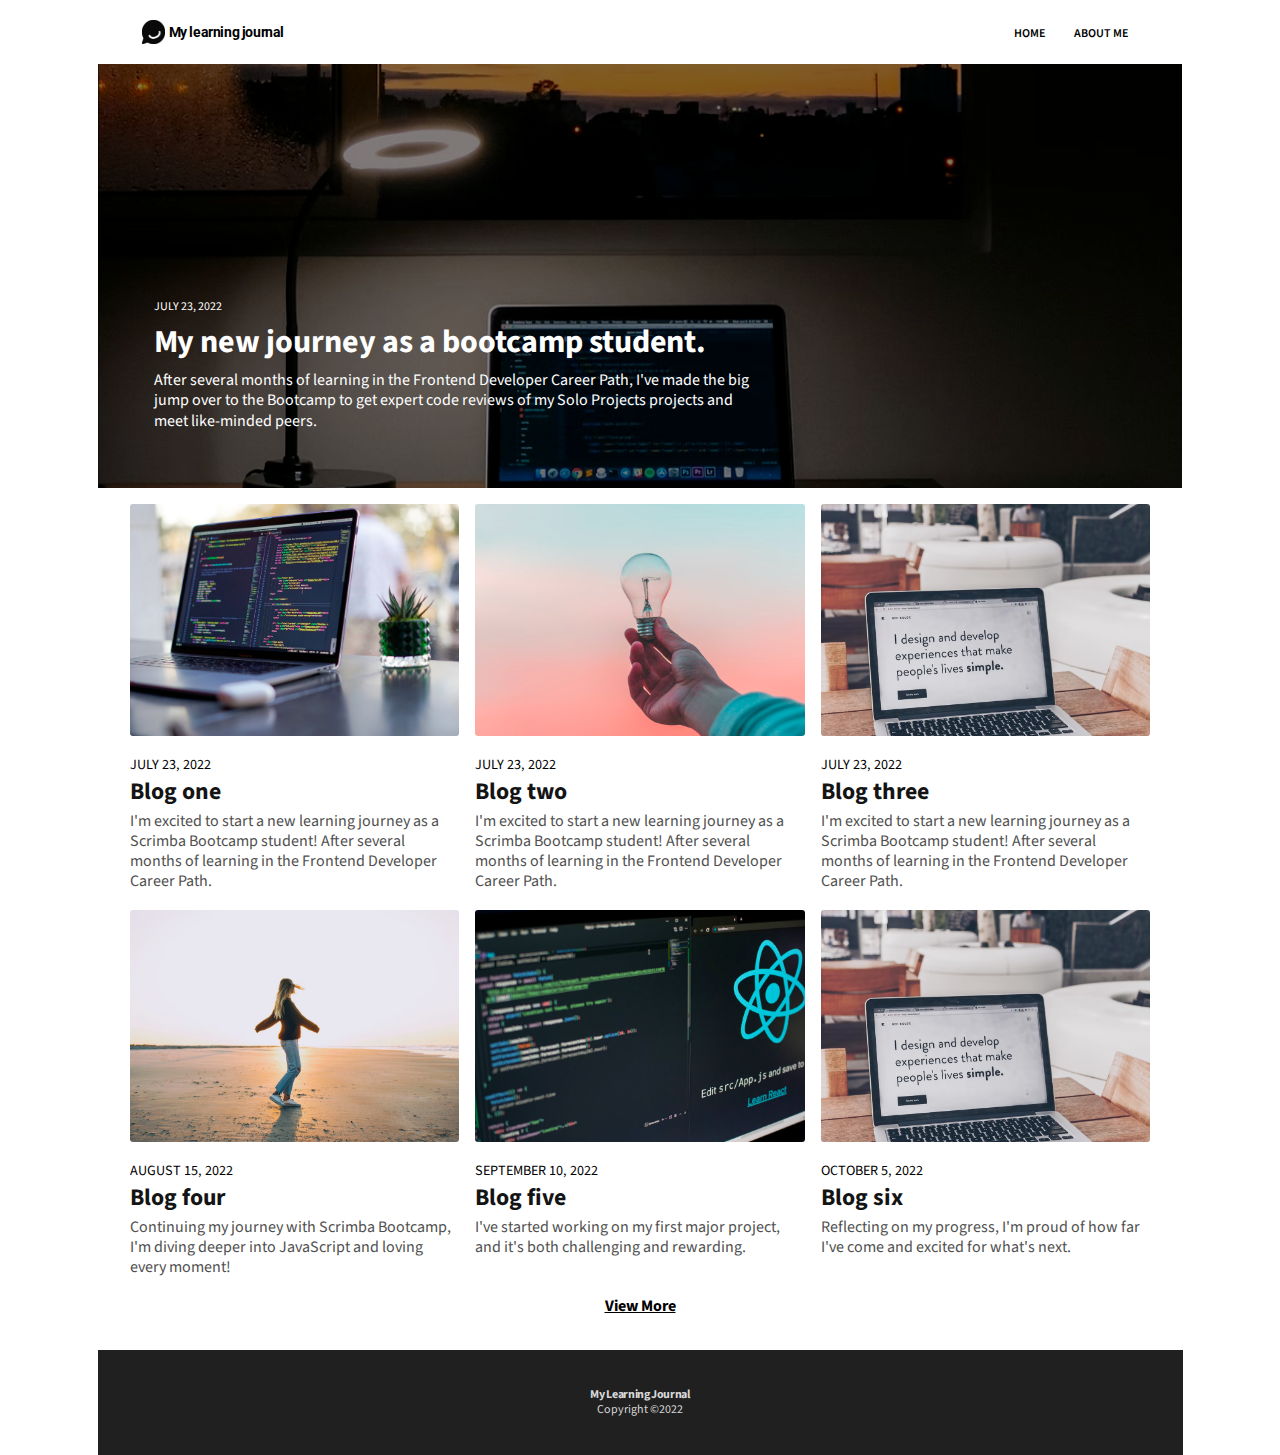
<file: index.html>
<!DOCTYPE html>
<html lang="en">

<head>
    <meta charset="UTF-8">
    <meta name="viewport" content="width=device-width, initial-scale=1.0">
    <title>My Learning Journal</title>
    <link rel="stylesheet" href="css/style.css">
    <link rel="preconnect" href="https://fonts.googleapis.com">
    <link rel="preconnect" href="https://fonts.gstatic.com" crossorigin>
    <link
        href="https://fonts.googleapis.com/css2?family=Roboto:ital,wght@0,100..900;1,100..900&family=Source+Sans+3:ital,wght@0,200..900;1,200..900&display=swap"
        rel="stylesheet">
</head>

<body>
    <header class="site-header">
        <div class="logo">
            <img src="images\image.png" alt="" />
            <h1>My learning journal</h1>
        </div>
        <nav>
            <ul>
                <li>
                    <a class="nav" href="" aria-label="Home">HOME</a>
                </li>
                <li>
                    <a class="nav" href="" aria-label="About Me">ABOUT ME</a>
                </li>
            </ul>
        </nav>
    </header>
    <main>
        <a href="post.html" class="hero-post" aria-label="test">
            <article>
                <header class="hero-header">
                    <p class="hero-date">JULY 23, 2022</p>
                    <h1>My new journey as a bootcamp student.</h1>
                    <p class="hero-text">After several months of learning in the Frontend Developer Career Path, I've
                        made the big jump
                        over to the Bootcamp to get expert code reviews of my Solo Projects projects and meet
                        like-minded peers.</p>
                </header>
            </article>
        </a>

        <a href="" class="article-listing-1" aria-label="test">
            <article>
                <img class="article-image" src="images\image-2.png" alt="" />
                <header class="article-header-1">
                    <p class="article-date">JULY 23, 2022</p>
                    <h1 class="article-title">Blog one</h1>
                    <p class="article-text">I'm excited to start a new learning journey as a Scrimba Bootcamp student!
                        After several months of learning in the Frontend Developer Career Path.</p>
                </header>
            </article>
        </a>

        <a href="" class="article-listing-2" aria-label="test">
            <article>
                <img class="article-image" src="images\image-3.png" alt="" />
                <header class="article-header-2">
                    <p class="article-date">JULY 23, 2022</p>
                    <h1 class="article-title">Blog two</h1>
                    <p class="article-text">I'm excited to start a new learning journey as a Scrimba Bootcamp student!
                        After several months of learning in the Frontend Developer Career Path.</p>
                </header>
            </article>
        </a>

        <a href="" class="article-listing-3" aria-label="test">
            <article>
                <img class="article-image" src="images\image-4.png" alt="" />
                <header class="article-header-3">
                    <p class="article-date">JULY 23, 2022</p>
                    <h1 class="article-title">Blog three</h1>
                    <p class="article-text">I'm excited to start a new learning journey as a Scrimba Bootcamp student!
                        After several months of learning in the Frontend Developer Career Path.</p>
                </header>
            </article>
        </a>
        <a href="" class="article-listing-4" aria-label="test">
            <article>
                <img class="article-image" src="images\image-5.png" alt="" />
                <header class="article-header-4">
                    <p class="article-date">AUGUST 15, 2022</p>
                    <h1 class="article-title">Blog four</h1>
                    <p class="article-text">Continuing my journey with Scrimba Bootcamp, I'm diving deeper into
                        JavaScript and loving every moment!</p>
                </header>
            </article>
        </a>

        <a href="" class="article-listing-5" aria-label="test">
            <article>
                <img class="article-image" src="images\image-6.png" alt="" />
                <header class="article-header-5">
                    <p class="article-date">SEPTEMBER 10, 2022</p>
                    <h1 class="article-title">Blog five</h1>
                    <p class="article-text">I've started working on my first major project, and it's both challenging
                        and rewarding.</p>
                </header>
            </article>
        </a>

        <a href="" class="article-listing-6" aria-label="test">
            <article>
                <img class="article-image" src="images\image-7.png" alt="" />
                <header class="article-header-6">
                    <p class="article-date">OCTOBER 5, 2022</p>
                    <h1 class="article-title">Blog six</h1>
                    <p class="article-text">Reflecting on my progress, I'm proud of how far I've come and excited for
                        what's next.</p>
                </header>
            </article>
        </a>

    </main>
    <a class="view-more">View More</a>
    <footer>
        <p class="footer-text">My Learning Journal</p>
        <p class="footer-copy">Copyright ©2022</p>
    </footer>
</body>

</html>
</file>
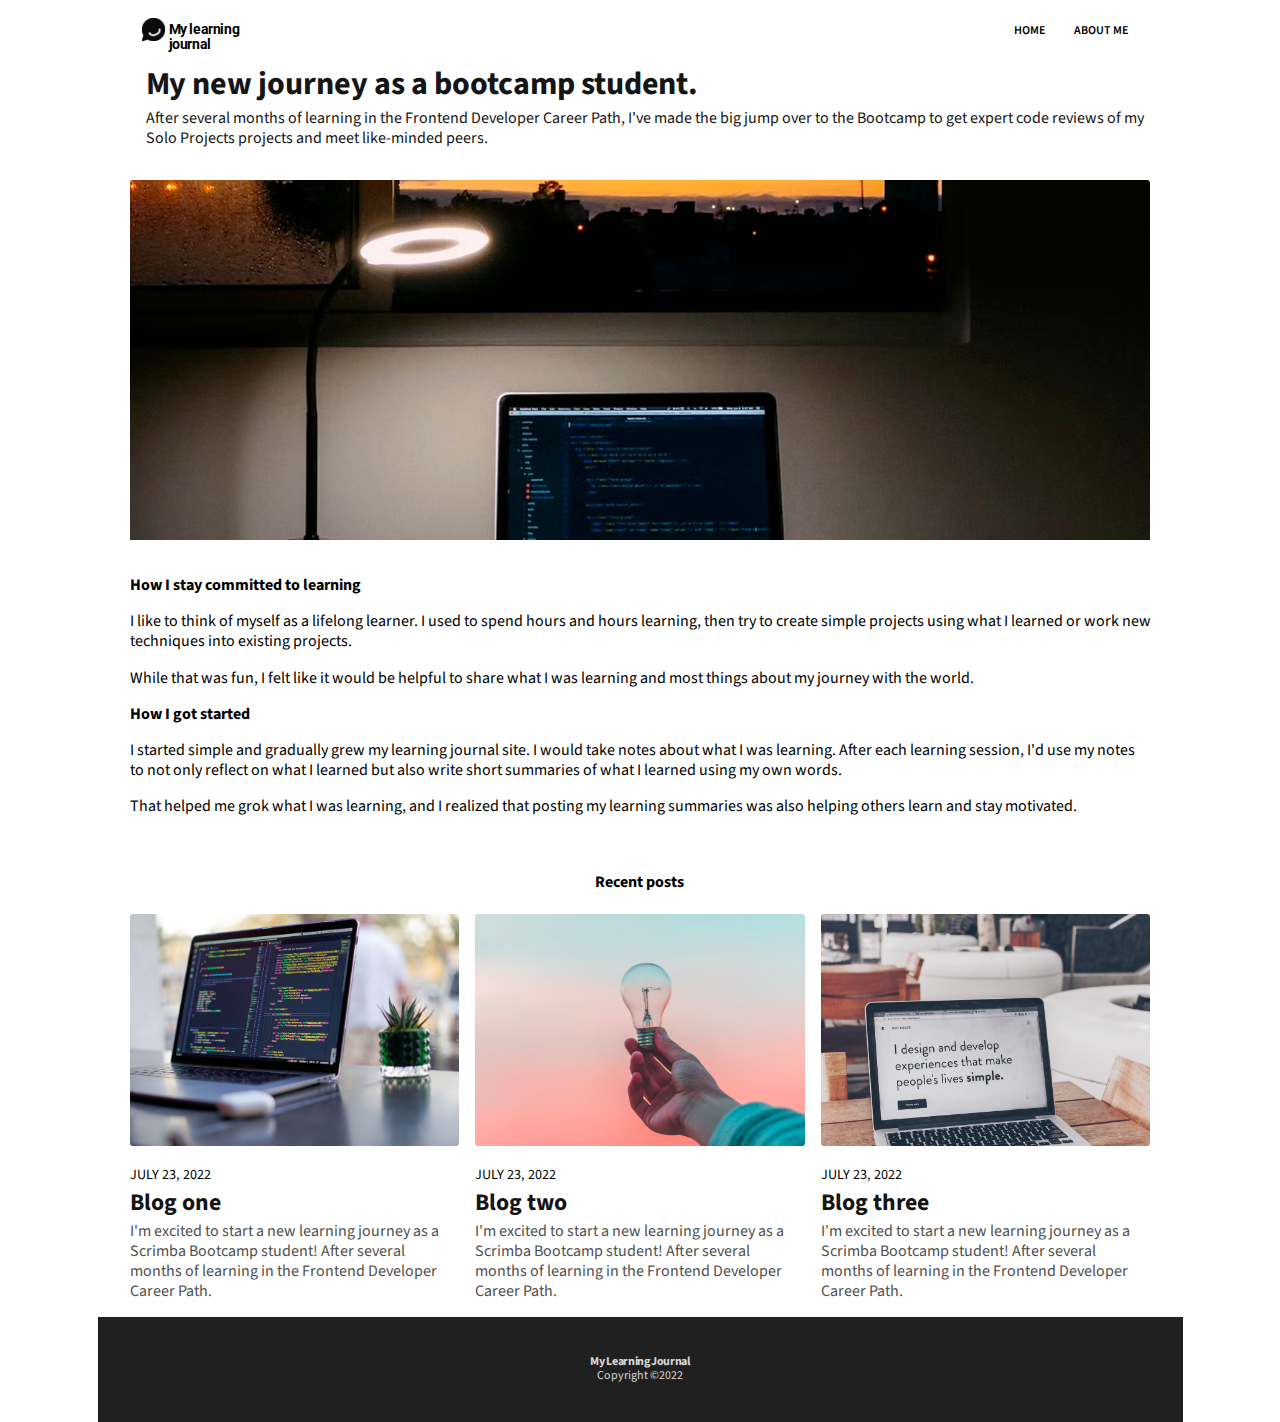
<file: post.html>
<!DOCTYPE html>
<html lang="en">

<head>
    <meta charset="UTF-8">
    <meta name="viewport" content="width=device-width, initial-scale=1.0">
    <title>My Learning Journal</title>
    <link rel="stylesheet" href="css/post.css">
    <link rel="preconnect" href="https://fonts.googleapis.com">
    <link rel="preconnect" href="https://fonts.gstatic.com" crossorigin>
    <link
        href="https://fonts.googleapis.com/css2?family=Roboto:ital,wght@0,100..900;1,100..900&family=Source+Sans+3:ital,wght@0,200..900;1,200..900&display=swap"
        rel="stylesheet">
</head>

<body>
    <header class="site-header">
        <div class="logo">
            <img src="images\image.png" alt="" />
            <h1>My learning journal</h1>
        </div>
        <nav>
            <ul>
                <li>
                    <a class="nav" href="index.html" aria-label="Home">HOME</a>
                </li>
                <li>
                    <a class="nav" href="" aria-label="About Me">ABOUT ME</a>
                </li>
            </ul>
        </nav>
    </header>
    <main>
        <header class="hero-header">
            <p class="hero-date">JULY 23, 2022</p>
            <h1>My new journey as a bootcamp student.</h1>
            <p class="hero-text">After several months of learning in the Frontend Developer Career Path, I've
                made the big jump
                over to the Bootcamp to get expert code reviews of my Solo Projects projects and meet
                like-minded peers.</p>
        </header>
        <a href="post.html" class="hero-post" aria-label="test">
            <article>
                <img class="hero-image" src="images\image-1.png" alt="" />
            </article>
        </a>
        <div class="view-post">
            <h2>How I stay committed to learning</h2>

            <p>I like to think of myself as a lifelong learner. I used to spend hours and hours learning, then try to
                create simple projects using what I learned or work new techniques into existing projects.</p>

            <p>While that was fun, I felt like it would be helpful to share what I was learning and most things about my
                journey with the world.</p>

            <h2>How I got started</h2>

            <p>I started simple and gradually grew my learning journal site. I would take notes about what I was
                learning.
                After each learning session, I'd use my notes to not only reflect on what I learned but also write short
                summaries of what I learned using my own words.</p>

            <p>That helped me grok what I was learning, and I realized that posting my learning summaries was also
                helping
                others learn and stay motivated.</p>
        </div>

        <a class="view-more">Recent posts</a>

        <a href="" class="article-listing-1" aria-label="test">
            <article>
                <img class="article-image" src="images\image-2.png" alt="" />
                <header class="article-header-1">
                    <p class="article-date">JULY 23, 2022</p>
                    <h1 class="article-title">Blog one</h1>
                    <p class="article-text">I'm excited to start a new learning journey as a Scrimba Bootcamp student!
                        After several months of learning in the Frontend Developer Career Path.</p>
                </header>
            </article>
        </a>

        <a href="" class="article-listing-2" aria-label="test">
            <article>
                <img class="article-image" src="images\image-3.png" alt="" />
                <header class="article-header-2">
                    <p class="article-date">JULY 23, 2022</p>
                    <h1 class="article-title">Blog two</h1>
                    <p class="article-text">I'm excited to start a new learning journey as a Scrimba Bootcamp student!
                        After several months of learning in the Frontend Developer Career Path.</p>
                </header>
            </article>
        </a>

        <a href="" class="article-listing-3" aria-label="test">
            <article>
                <img class="article-image" src="images\image-4.png" alt="" />
                <header class="article-header-3">
                    <p class="article-date">JULY 23, 2022</p>
                    <h1 class="article-title">Blog three</h1>
                    <p class="article-text">I'm excited to start a new learning journey as a Scrimba Bootcamp student!
                        After several months of learning in the Frontend Developer Career Path.</p>
                </header>
            </article>
        </a>

    </main>
    <footer>
        <p class="footer-text">My Learning Journal</p>
        <p class="footer-copy">Copyright ©2022</p>
    </footer>
</body>

</html>
</file>
<file: css/style.css>
* {
    box-sizing: border-box;
}

html,
body {
    margin: 0;
    padding: 0;
    font-family: "Source Sans 3", serif;
    font-weight: 400;
}

body {
    display: grid;
    grid-template-columns: 1fr;
    grid-template-areas:
        "head"
        "main"
        "view"
        "foot";
}

/* Header */

.site-header {
    grid-area: head;
    display: flex;
    margin: 0 auto;
    padding: 2em 0 2em;
    height: 1.688rem;
    width: 100%;
    justify-content: space-between;
    align-items: center;
    position: fixed;
    z-index: 1000;
    background-color: white;
}

.logo {
    display: flex;
    margin-left: 0.625rem;
    align-items: center;
}

.logo img {
    margin-left: 0.625rem;
    width: 1.448rem;
    height: 1.448rem;
}

.logo h1 {
    display: inline;
    padding-left: 0.295em;
    font-family: "Roboto", serif;
    font-size: 0.847rem;
    font-weight: 700;
    line-height: 1.082;
    letter-spacing: -0.03em;
}

.nav {
    text-decoration: none;
    color: inherit;
}

nav li {
    list-style-type: none;
    display: inline;
    width: 8.667em;
    height: 1.25em;
    margin-right: 2.25em;
    font-size: 12px;
    font-weight: 600;
    line-height: 1.257;
    text-align: right;
}

/* Main */

main {
    grid-area: main;
    display: grid;
    grid-template-columns: 1.5em 1fr 1.5em;
    gap: 1em 0;
    grid-template-areas:
        "hero hero hero"
        ".... art1 ...."
        ".... art2 ...."
        ".... art3 ...."
        ".... art4 ...."
        ".... art5 ...."
        ".... art6 ....";
}

/* Hero Post Container */

.hero-post {
    grid-area: hero;
    background-image: url("../images/image-1.png");
    background-size: cover;
    background-position: bottom;
    box-shadow: inset 0 0 0 1000px rgba(0,0,0,.5);
    box-sizing: border-box;
    display: flex;
    align-items: flex-end;
    text-decoration: none;
    color: white;
    padding-top: 40px;
    padding-left: 1.5em;
    padding-bottom: 1.4em;
}

/* Hero Header */

.hero-date {
    margin-top: 5.25rem;
    margin-bottom: 0.5rem;
    width: 100%;
    height: 0.9375rem;
    font-size: 0.75rem;
    line-height: 1.1;
}

.hero-header h1 {
    margin-top: 0;
    margin-bottom: 0;
    font-size: 2rem;
    line-height: 1.2;
    letter-spacing: -0.001875rem;
    font-weight: 700;
}

.hero-text {
    margin-top: 0.5rem;
    width: 96%;
    height: 5rem;
    font-size: 1rem;
    line-height: 1.3;
}

/* Common */

.article-listing-1 {
    margin-top: 1rem;
    grid-area: art1;
}

.article-listing-2 {
    grid-area: art2;
}

.article-listing-3 {
    grid-area: art3;
}

.article-listing-4 {
    grid-area: art4;
}

.article-listing-5 {
    grid-area: art5;
}

.article-listing-6 {
    grid-area: art6;
}

.article-header-1,
.article-header-2,
.article-header-3,
.article-header-4,
.article-header-5,
.article-header-6 {
    padding-top: 238px;
}

.article-listing-1,
.article-listing-2,
.article-listing-3,
.article-listing-4,
.article-listing-5,
.article-listing-6 {
    text-decoration: none;
    color: inherit;
    height: 24.375rem;
    position: relative;
    overflow: hidden;
}

/* Article */

.article-image {
    border-radius: 0.1875rem;
    z-index: -1;
    object-position: center;
    object-fit: cover;
    position: absolute;
    width: 100%;
    height: 14.5rem;
}

.article-date {
    margin-bottom: 0;
    width: 100%;
    height: 1.27em;
    font-size: 0.886rem;
    line-height: 1.273;
}

.article-title {
    margin-top: 0.333rem;
    margin-bottom: 0.333rem;
    width: 100%;
    height: 1.083em;
    font-size: 1.484rem;
    font-weight: 700;
    line-height: 1.082;
    color: #141414;
}

.article-text {
    margin-top: 0;
    width: 100%;
    height: 3.75em;
    font-size: 1rem;
    line-height: 1.25;
    color: #505050;
}

/* View More */

.view-more {
    grid-area: view;
    margin: -20px auto 34px;
    text-align: center;
    width: 100%;
    font-size: 16px;
    font-weight: 700;
    line-height: 1.257;
    text-decoration-line: underline;
    text-decoration-style: solid;
    color: #000000;
}

/* Footer */

footer {
    display: flex;
    flex-direction: column;
    justify-content: center;
    grid-area: foot;
    width: 100%;
    height: 105px;
    background: #202020;
    color: #D7D7D7;
    text-align: center;
}

footer p {
    margin: 0 auto;
}

.footer-text {
    width: 109px;
    height: 13px;
    font-size: 12px;
    font-weight: 700;
    line-height: 1.082;
    letter-spacing: -0.03em;
}

.footer-copy {
    width: 109px;
    height: 15px;
    font-size: 12px;
    line-height: 1.25;
}

/* Media Query */

@media (min-width: 480px) {
    body {
        margin: 0 auto;
        max-width: 1085px;
    }

    .site-header {
        max-width: 1085px;
    }

    .logo {
        padding-left: 24px;
    }

    ul {
        margin-right: 28px;
    }

    main {
        grid-template-columns: 1em 1fr 1fr 1fr 1em;
        gap: 1em 1em;
        grid-template-areas:
            "hero hero hero hero hero"
            ".... art1 art2 art3 ...."
            ".... art4 art5 art6 ...."
            "view view view view view";
    }

    .article-listing-1 {
        margin-top: 0;
    }

    .hero-post {
        width: 100%;
        background-position: 50% 69.5%;
        min-height: 488px;
        max-width: 1085px;
    }

    .hero-header {
        margin-top: 244px;
        margin-left: 2rem;
    }

    .hero-header h1 {
        max-width: 657px;
        width: 100vw;
    }

    .hero-text {
        max-width: 614.84px;
        width: 100vw;
    }
}
</file>
<file: css/post.css>
/* #1 Make an Issue in GitHub */

html,
body {
    margin: 0;
    padding: 0;
    font-family: "Source Sans 3", serif;
}

body {
    display: grid;
    grid-template-columns: 1fr;
    grid-template-areas:
        "head"
        "main"
        "foot";
}

/* Header */

.site-header {
    grid-area: head;
    display: flex;
    margin: 0 auto;
    padding: 1em 0 1em;
    height: 1.688rem;
    width: 100%;
    justify-content: space-between;
    align-items: center;
    position: fixed;
    z-index: 1000;
    background-color: white;
}

.logo {
    display: flex;
    margin-left: 0.625rem;
    align-items: center;
    width: 9.375rem;
    height: 1.448rem;
}

.logo img {
    margin-left: 0.625rem;
    width: 1.448rem;
    height: 1.448rem;
}

.logo h1 {
    display: inline;
    padding-left: 0.295em;
    width: 8.395em;
    height: 1.107em;
    font-family: "Roboto", serif;
    font-size: 0.847rem;
    font-weight: 700;
    line-height: 1.082em;
    letter-spacing: -0.03em;
    text-align: left;
}

.nav {
    text-decoration: none;
    color: inherit;
}

nav li {
    display: inline;
    list-style-type: none;
    width: 8.667em;
    height: 1.25em;
    margin-right: 2.25em;
    font-size: 12px;
    font-weight: 600;
    line-height: 1.257rem;
    text-align: right;
}

/* Main */

main {
    grid-area: main;
    display: grid;
    grid-template-columns: 1em 1fr 1em;
    gap: 1em 0;
    grid-template-areas:
        "htex htex htex"
        ".... hero ...."
        ".... view ...."
        ".... more ...."
        ".... art1 ...."
        ".... art2 ...."
        ".... art3 ....";
}

/* htex */

.hero-header {
    grid-area: htex;
    display: flex;
    flex-direction: column;
    margin-left: 1rem;
    color: #151515;
}

.hero-date {
    margin-top: 2rem;
    margin-bottom: 0.5rem;
    width: 100%;
    font-size: 0.75rem;
    font-weight: 400;
    line-height: 0.9425rem;
    text-align: left;
}

.hero-header h1 {
    margin-top: 10px;
    margin-bottom: 10px;
    width: 100%;
    height: 100%;
    font-size: 2rem;
    line-height: 2.16375rem;
    letter-spacing: -0.001875rem;
    font-weight: 700;
    text-align: left;
}

.hero-text {
    margin-top: 0.5rem;
    width: 90%;
    font-size: 1rem;
    font-weight: 400;
    line-height: 1.257rem;
    text-align: left;
}

/* Hero */

.hero-post {
    grid-area: hero;
    width: 100%;
    border-radius: 0.188rem;
    overflow: hidden;
    position: relative;
}

.hero-image {
    width: 100%;
    height: 20vh;
    object-fit: cover;
    object-position: 50% 90%;
}

/* View */

.view-post {
    grid-area: view;
    width: 100%;
    height: 100%;
}

.view-post h2 {
    font-size: 16px;
    font-weight: 700;
    line-height: 20.11px;
    text-align: left;
}

.view-post p {
    font-size: 16px;
    font-weight: 400;
    line-height: 20.11px;
    text-align: left;
}

/* Common */

.article-listing-1 {
    grid-area: art1;
}

.article-listing-2 {
    grid-area: art2;
}

.article-listing-3 {
    grid-area: art3;
}

.article-listing-4 {
    grid-area: art4;
}

.article-listing-5 {
    grid-area: art5;
}

.article-listing-6 {
    grid-area: art6;
}

.article-header-1,
.article-header-2,
.article-header-3,
.article-header-4,
.article-header-5,
.article-header-6 {
    padding-top: 238px;
}

.article-listing-1,
.article-listing-2,
.article-listing-3,
.article-listing-4,
.article-listing-5,
.article-listing-6 {
    text-decoration: none;
    color: inherit;
    height: 100%;
    position: relative;
    overflow: hidden;
}

/* Article */

.article-image {
    border-radius: 0.1875rem;
    z-index: -1;
    object-position: center;
    object-fit: cover;
    position: absolute;
    width: 100%;
    height: 14.5rem;
}

.article-date {
    margin-bottom: 0;
    width: 26.394em;
    height: 1.27em;
    font-size: 0.886rem;
    font-weight: 400;
    line-height: 1.273em;
    text-align: left;
}

.article-title {
    margin-top: 0.333rem;
    margin-bottom: 0.333rem;
    width: 100%;
    height: 100%;
    font-size: 1.484rem;
    font-weight: 700;
    line-height: 1.082em;
    text-align: left;
    color: #141414;
}

.article-text {
    margin-top: 0;
    width: 100%;
    font-size: 1rem;
    font-weight: 400;
    line-height: 1.25em;
    text-align: left;
    color: #505050;
}

/* View More */

.view-more {
    grid-area: more;
    margin: 24px auto 6px;
    text-align: center;
    width: 23.375rem;
    height: 1.25rem;
    font-size: 16px;
    font-weight: 700;
    line-height: 20.11px;
    text-decoration-line: none;
    text-decoration-style: solid;
    color: #000000;
}

/* Footer */

footer {
    display: flex;
    flex-direction: column;
    justify-content: center;
    grid-area: foot;
    width: 100%;
    height: 105px;
    background: #202020;
    color: #D7D7D7;
}

footer p {
    margin: 0 auto;
}

.footer-text {
    width: 109px;
    height: 13px;
    font-size: 12px;
    font-weight: 700;
    line-height: 12.98px;
    letter-spacing: -0.03em;
    text-align: center;
}

.footer-copy {
    width: 109px;
    height: 15px;
    font-size: 12px;
    font-weight: 400;
    line-height: 15px;
    text-align: center;
}

/* Media Query */

@media (min-width: 480px) {
    body {
        margin: 0 auto;
        max-width: 1085px;
    }

    .site-header {
        max-width: 1085px;
    }

    .logo {
        padding-left: 24px;
    }

    ul {
        margin-right: 28px;
    }

    main {
        grid-template-columns: 1em 1fr 1fr 1fr 1em;
        gap: 1em 1em;
        grid-template-areas:
            ".... htex htex htex ...."
            ".... hero hero hero ...."
            ".... view view view ...."
            ".... more more more ...."
            ".... art1 art2 art3 ....";
    }

    .article-listing-1,
    .article-listing-2,
    .article-listing-3 {
        width: 100%;
    }

    .hero-post {
        width: 100%;
    }

    .hero-image {
        height: 40vh;
        object-position: 50% 70%;
    }

    .hero-date {
        margin-bottom: 20px;
    }

    .hero-header h1 {
        margin-top: 0;
        margin-bottom: 0;
        width: 100%;
    }

    .hero-text {
        margin-top: 6px;
        width: 100%;
    }
}
</file>
